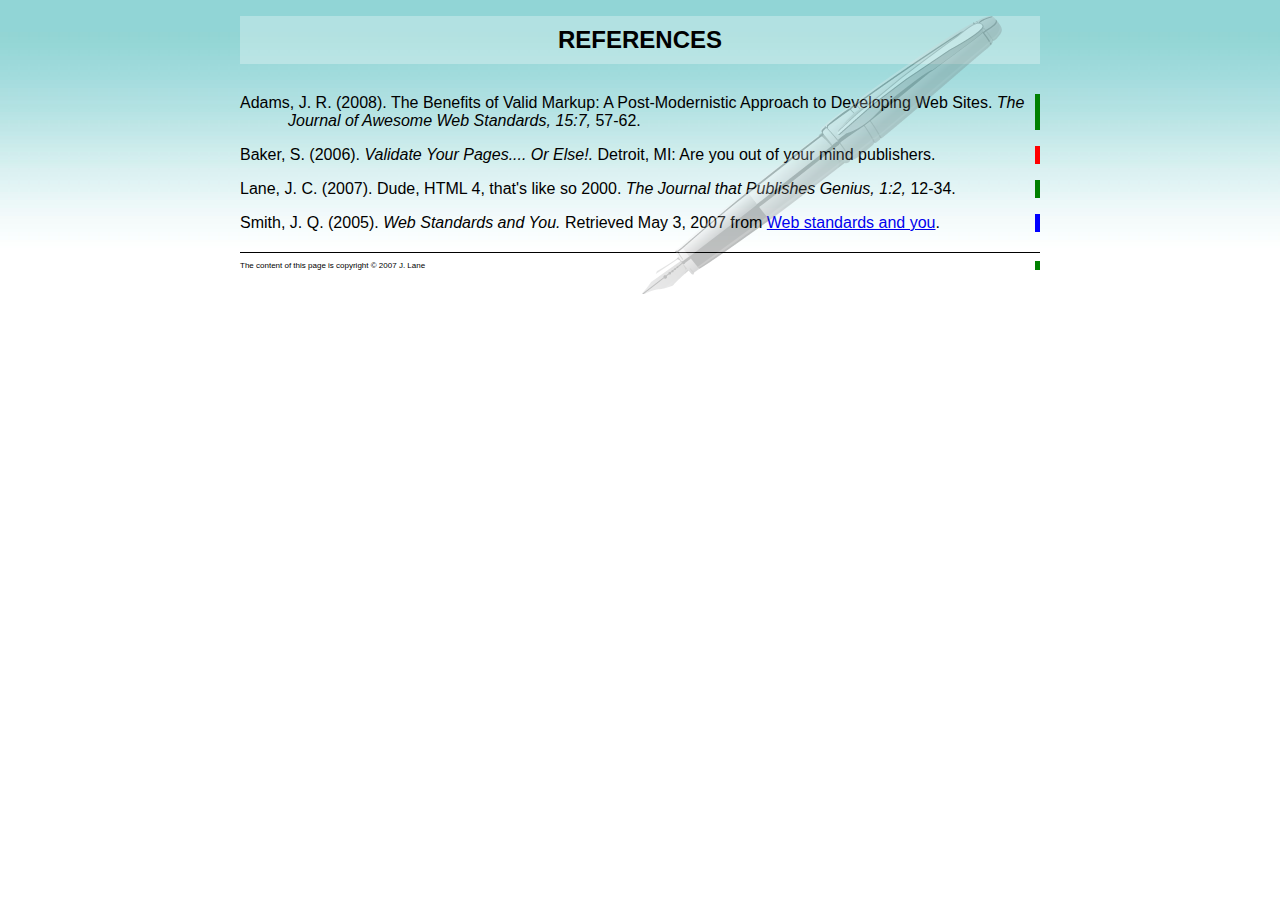
<file: index.html>
<!DOCTYPE html>

<html>
	<head>
  		<meta charset="utf-8" />
  		<title>References</title>
  		<style type="text/css">
    		@import url("styles.css");
 		</style>
	</head>
	<body>
 		<div id="bggraphic"></div>
  		<div id="header">
    		<h1>References</h1>
  		</div>
  		<div id="references">
    		<cite id="article">Adams, J. R. (2008). The Benefits of Valid Markup:
     A Post-Modernistic Approach to Developing Web Sites. <em>The Journal
     of Awesome Web Standards, 15:7,</em> 57-62.</cite>
    		<cite class="book">Baker, S. (2006). <em>Validate Your Pages....
     Or Else!.</em> Detroit, MI: Are you out of your mind publishers.</cite>
    		<cite id="article">Lane, J. C. (2007). Dude, HTML 4, that's like
     so 2000. <em>The Journal that Publishes Genius, 1:2, </em> 12-34.</cite>
    		<cite class="website">Smith, J. Q. (2005). <em>Web Standards and You.</em>
     Retrieved May 3, 2007 from <a href="http://www.webstandardsandyou.com/">
     Web standards and you</a>.</cite>
  		</div>
  		<div id="footer">
    		<p id="article">The content of this page is copyright © 2007 
      <a href="mailto:jonathanlane@gmail.com">J. Lane</a></p>
  		</div>
	</body>
</html>
</file>
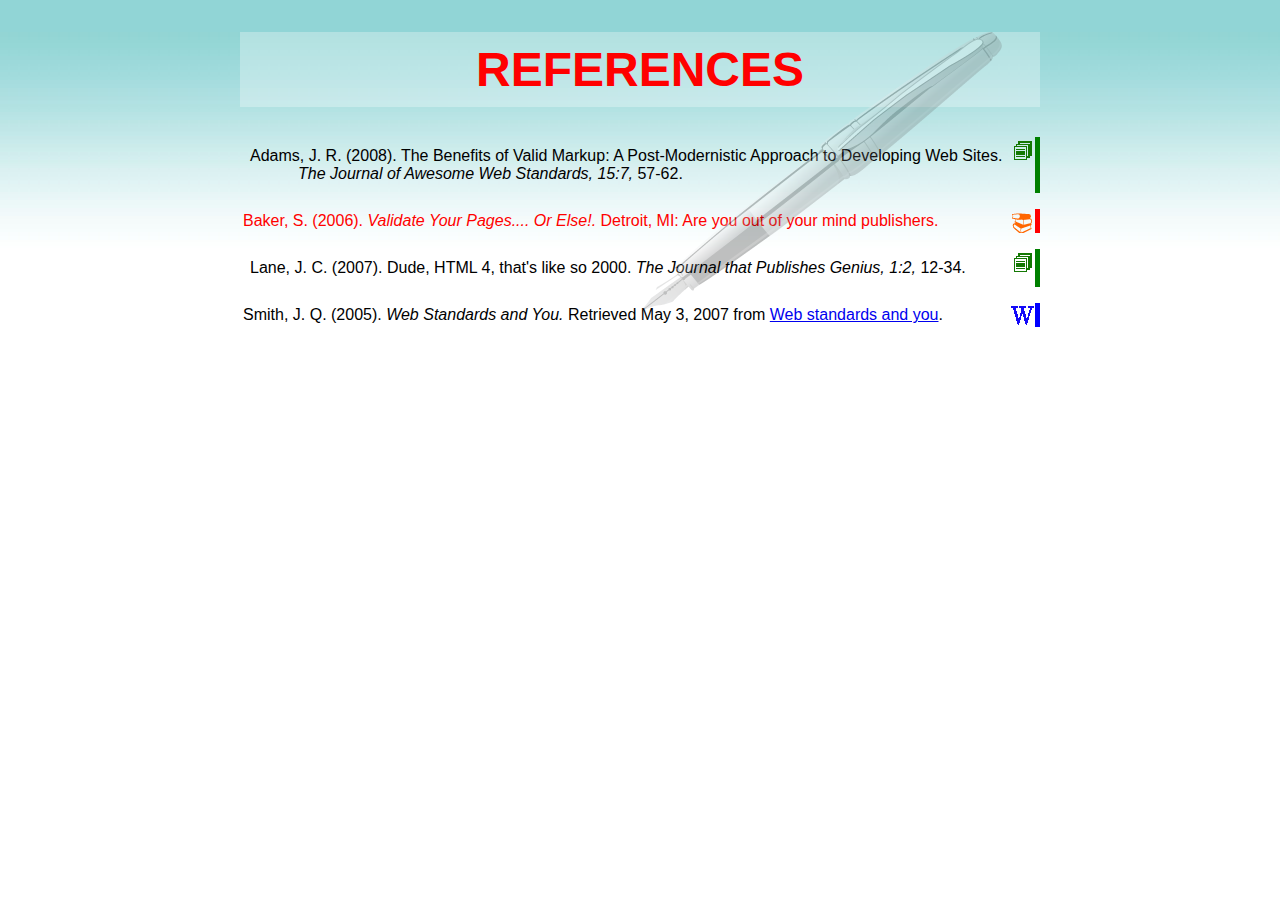
<file: A1/UF1NF1(Activitat1). Material/index.html>
<!DOCTYPE html>

<html>
<head>
  <meta charset="utf-8" />
  <title>References</title>
  <style type="text/css">
    @import url("style.css");
  </style>
</head>
<body>
  <div id="bggraphic"></div>
  <div id="header">
    <h1>References</h1>
  </div>
  <div id="references">
    <cite class="article">Adams, J. R. (2008). The Benefits of Valid Markup:
     A Post-Modernistic Approach to Developing Web Sites. <em>The Journal
     of Awesome Web Standards, 15:7,</em> 57-62.</cite>
    <cite class="book">Baker, S. (2006). <em>Validate Your Pages....
     Or Else!.</em> Detroit, MI: Are you out of your mind publishers.</cite>
    <cite class="article">Lane, J. C. (2007). Dude, HTML 4, that's like
     so 2000. <em>The Journal that Publishes Genius, 1:2, </em> 12-34.</cite>
    <cite class="website">Smith, J. Q. (2005). <em>Web Standards and You.</em>
     Retrieved May 3, 2007 from <a href="http://www.webstandardsandyou.com/">
     Web standards and you</a>.</cite>
  </div>
  <div id="footer">
    <p>The content of this page is copyright � 2007 
      <a href="mailto:jonathanlane@gmail.com">J. Lane</a></p>
  </div>
</body>
</html>
</file>
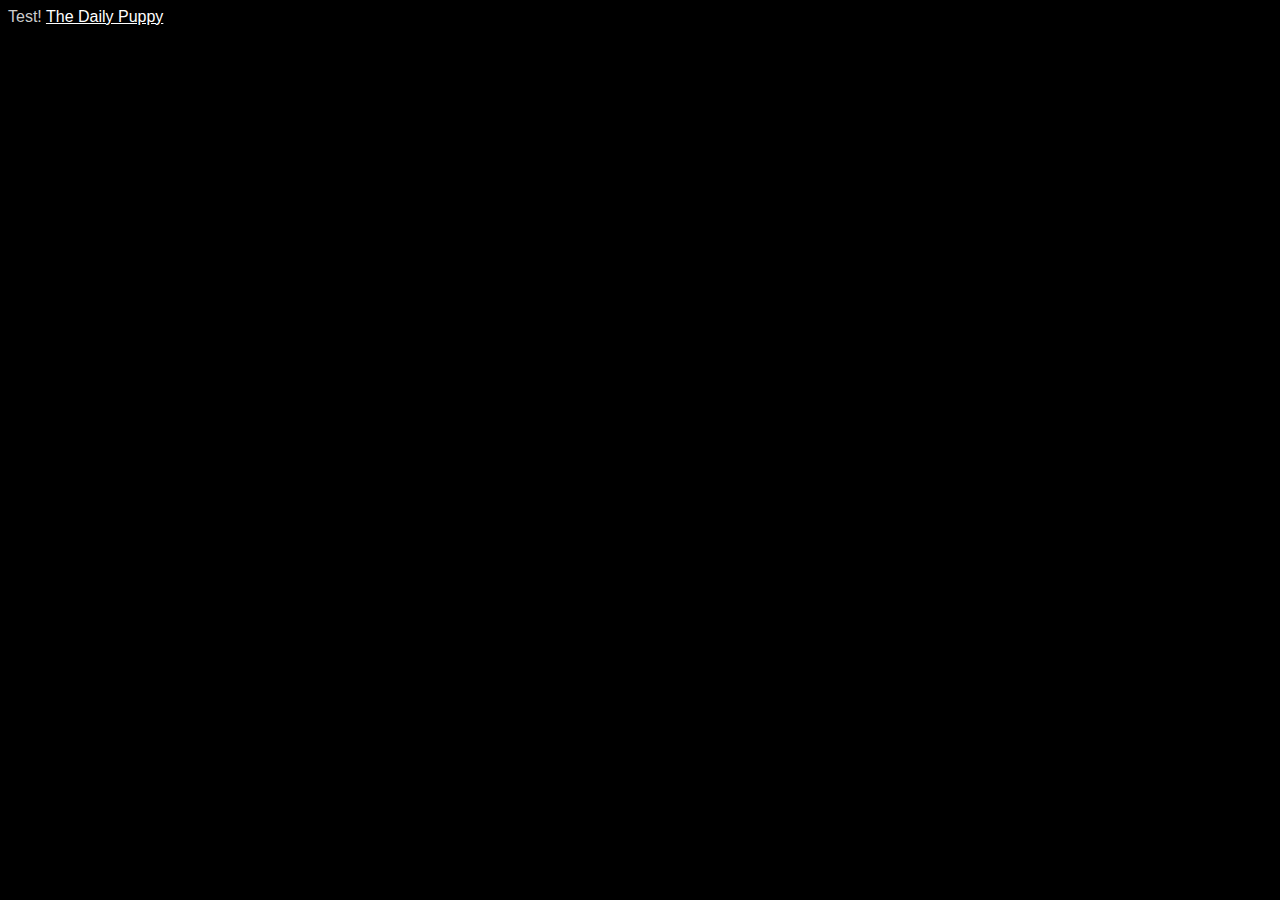
<file: css i javascript per separat.html>
<!DOCTYPE html>
<html>
<head>
   <title>Breeding Dogs–Tips about Alsatians</title>
   <meta name="description" content="How to breed Alsatians, tips on proper
    breeding and information about common issues with this breed.">
   <meta name="keywords" content="Dogs,Alsatian,Breeding,Dog,Tips,Free,Pet">
   <link rel="stylesheet" type="text/css" media="screen" href="screenstyles.css">
   <link rel="stylesheet" type="text/css" media="print" href="printstyles.css">
   <script src="leaving.js"></script>
</head>
<body>
Test!
<a href="http://dailypuppy.com" onclick="return leave()">The Daily Puppy</a>
</body>
</html>
</file>
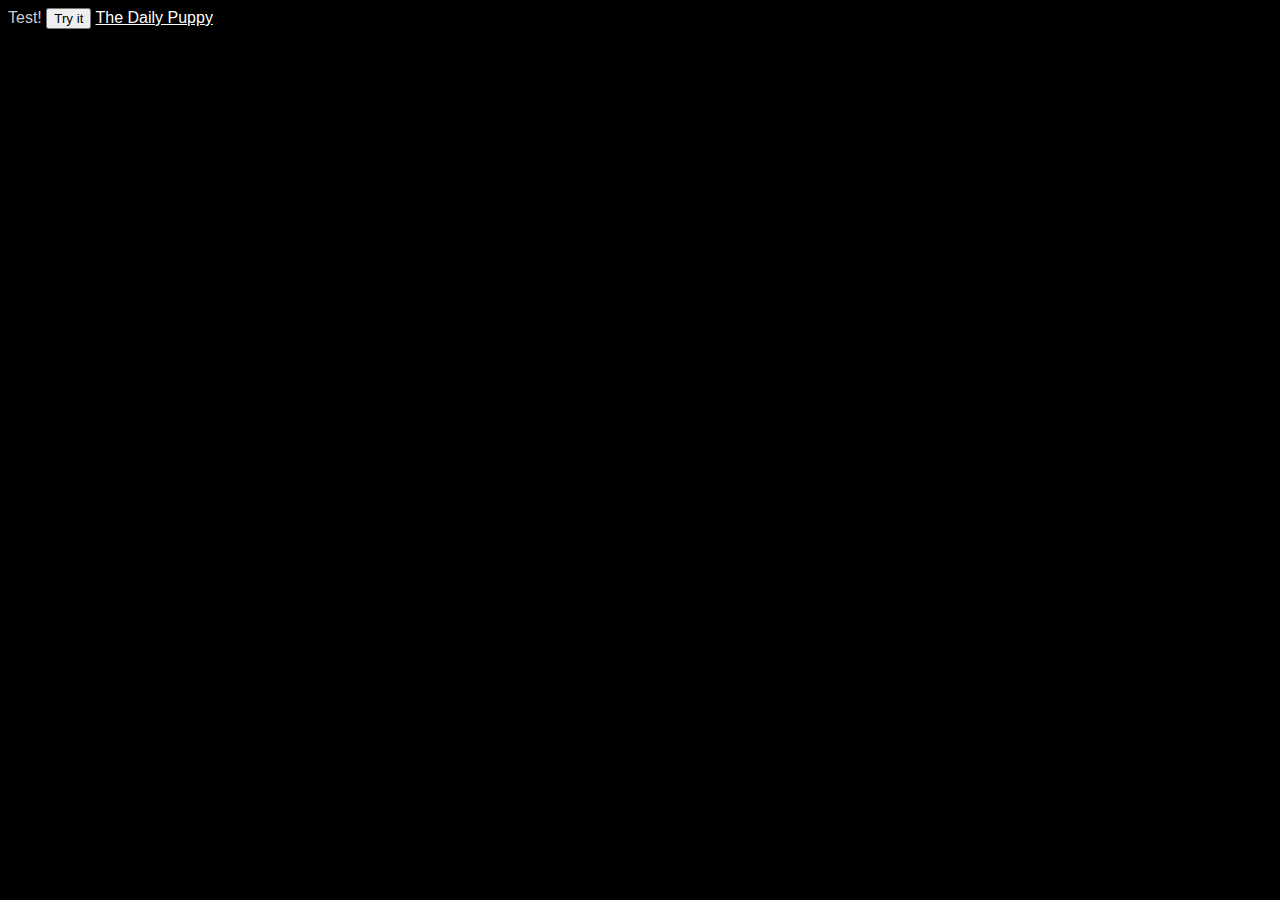
<file: test_javascript1.html>
<!DOCTYPE html>
<html>
<head>
   <title>Breeding Dogs–Tips about Alsatians</title>
   <meta charset="utf-8" />
   <meta name="description" content="How to breed Alsatians, tips on proper
    breeding and information about common issues with this breed.">
   <meta name="keywords" content="Dogs,Alsatian,Breeding,Dog,Tips,Free,Pet">
   <style type="text/css" media="screen">
      body{
         background:#000;
         color:#ccc;
         font-family: helvetica, arial, sans-serif;
      }
      a {color:#fff}
   </style>
   <style type="text/css" media="print">
      body{
         background:#fff;
         color:#000;
         font-family: helvetica, arial, sans-serif;
         font-size:300%;
      }
   </style>
   <script>
      function leave(){
         confirm("This will take you to another site,\n are you sure you want to go?");
      }
   </script>
</head>
<body>
Test!
<button onclick="leave()">Try it</button>
<a href="http://dailypuppy.com" onclick="return leave()">The Daily Puppy</a>
</body>
</file>
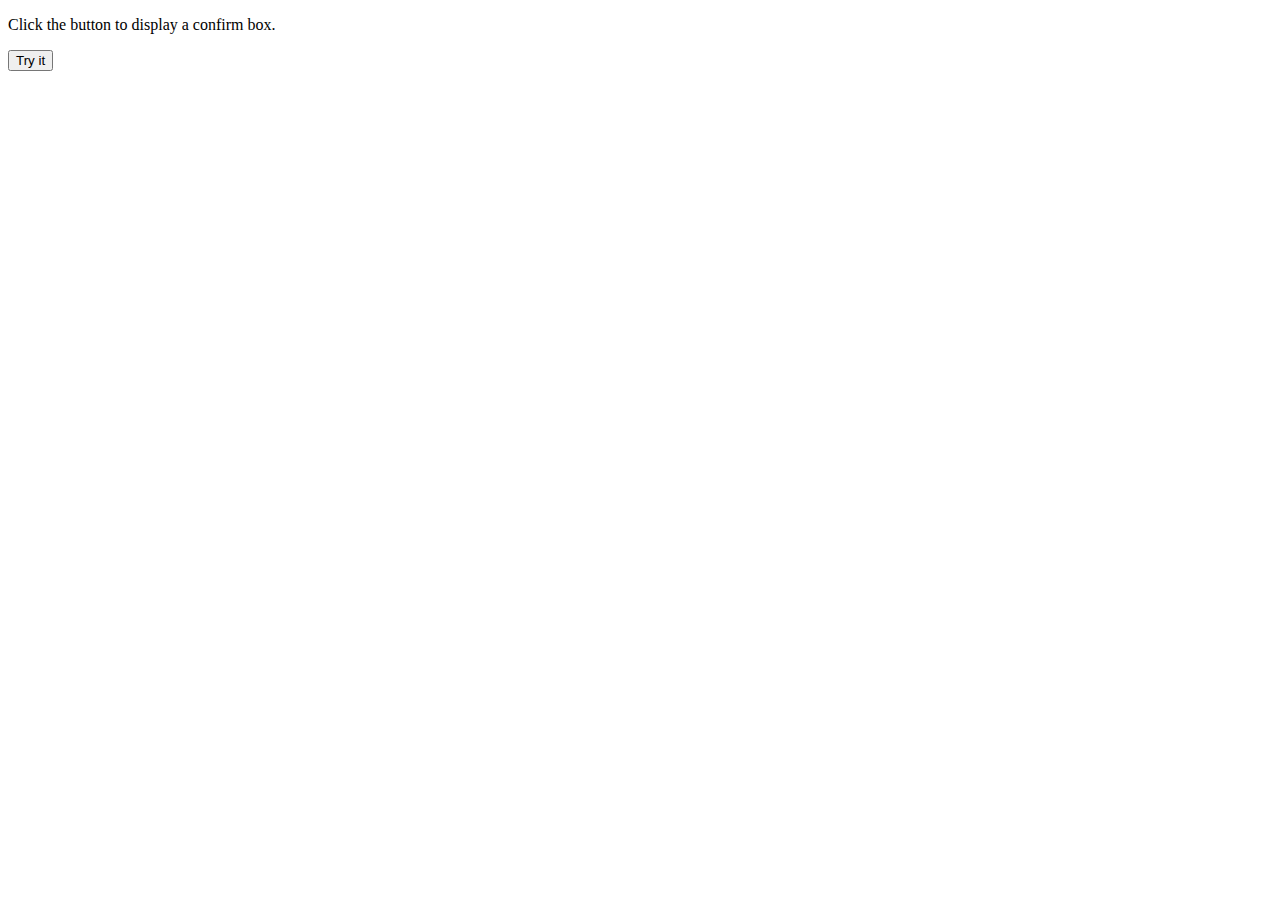
<file: test_javascript2.html>
<!DOCTYPE html>
<html>
<head>
<script>
function myFunction() {
    confirm("Press a button!");
}
</script>
</head>
<body>

<p>Click the button to display a confirm box.</p>

<button onclick="myFunction()">Try it</button>



</body>
</html>
</file>
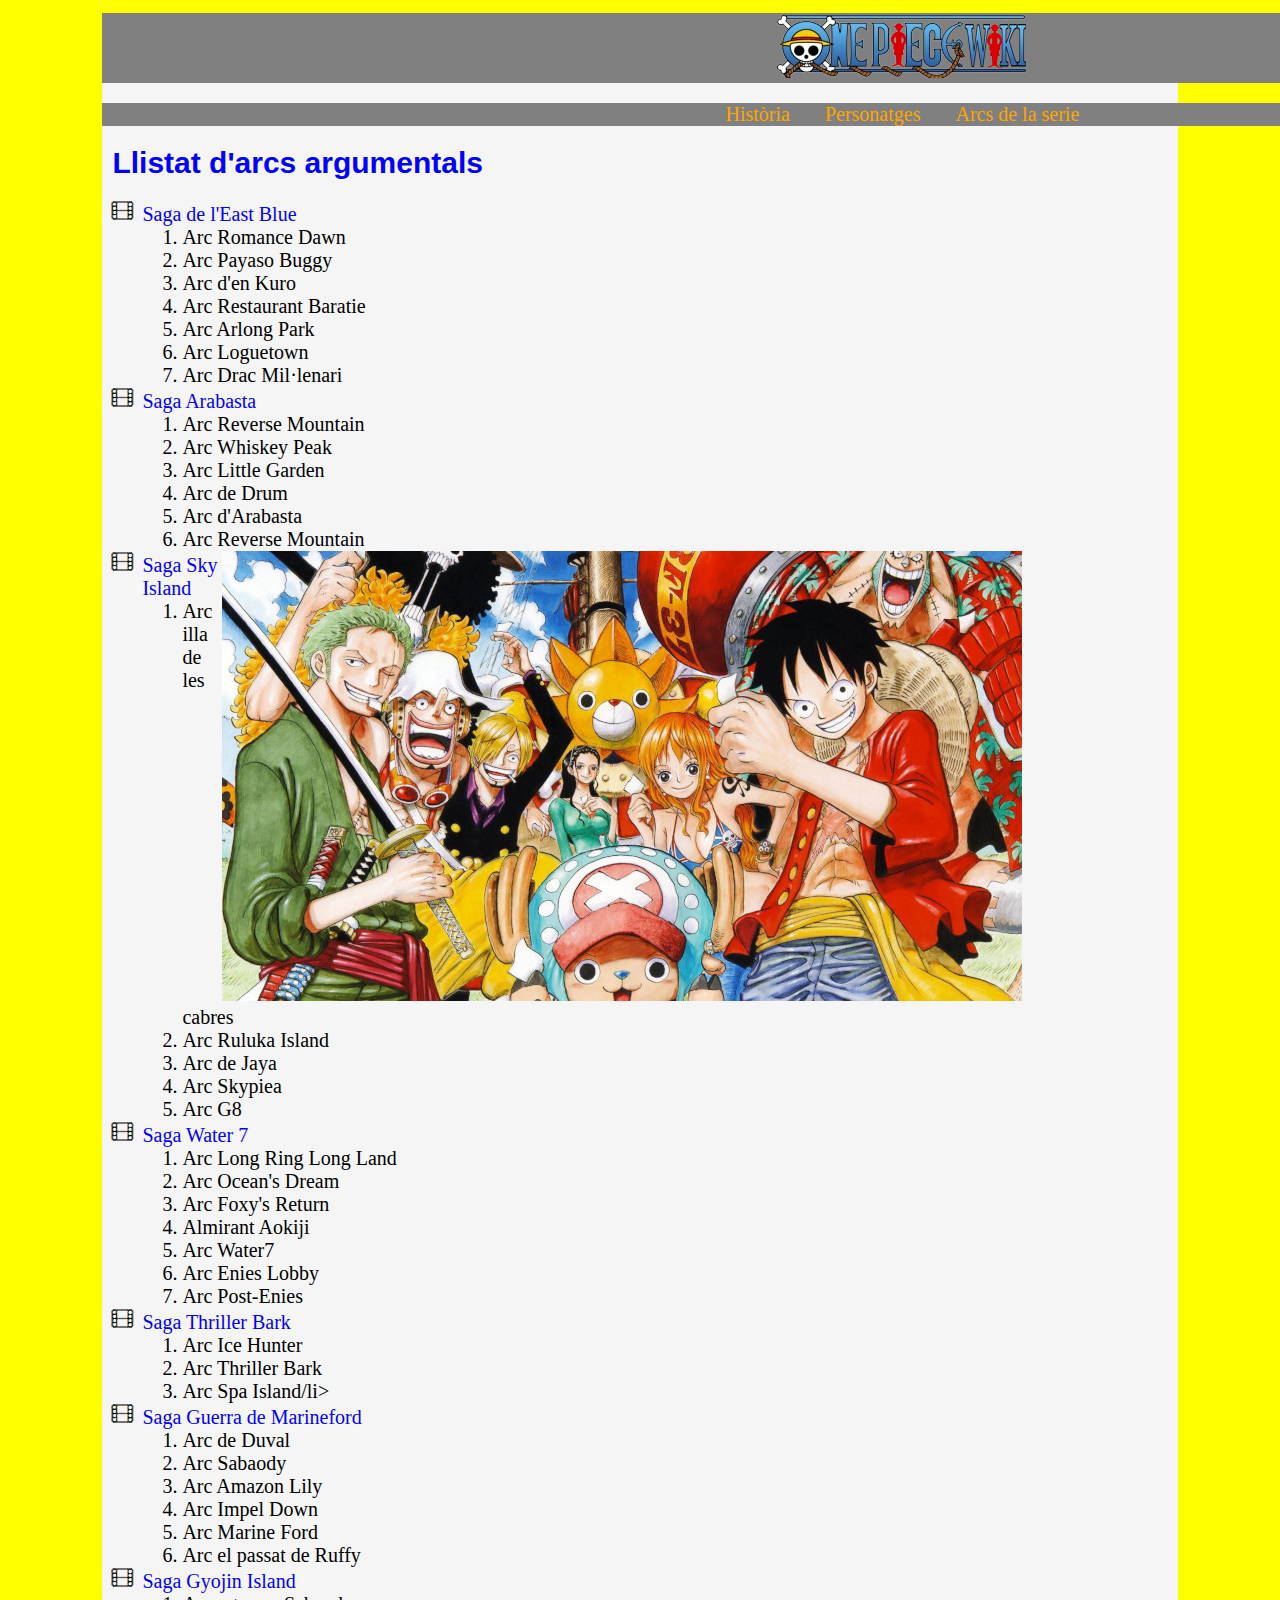
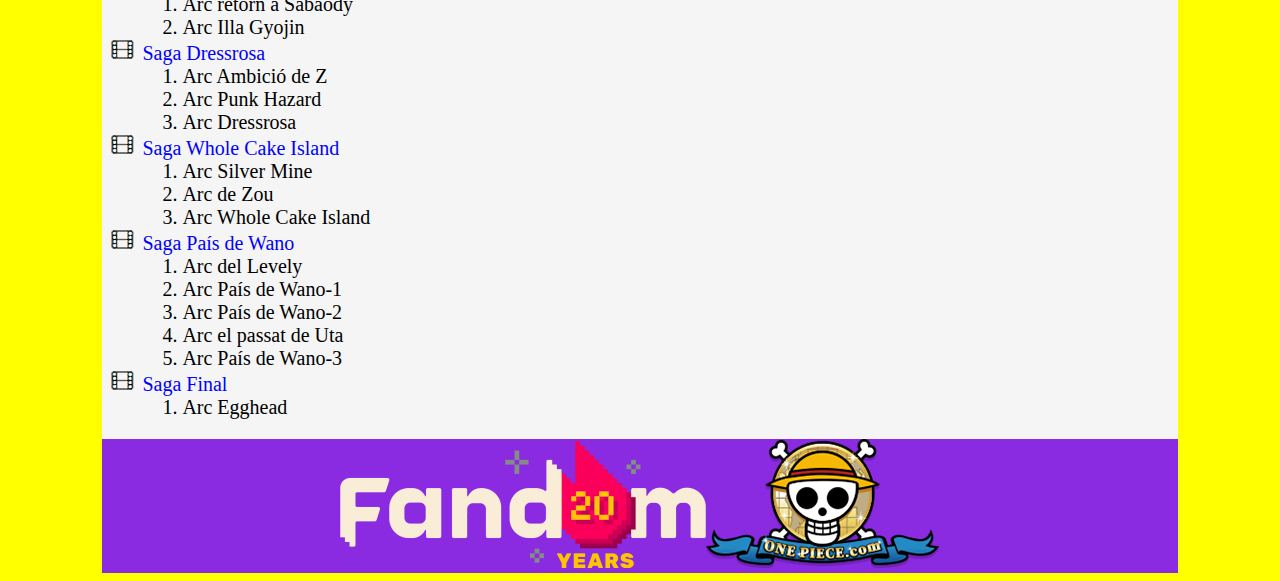
<file: A3/serie-arcs.html>
<!DOCTYPE html>
<html lang="ca">
<head>
  <meta charset="utf-8">
  <title>One Piece</title>
  <link rel="stylesheet" href="./CSS/estils.css">
  </head>
<body>
  <div id="fons">
  
  <div id="titollogo"><img src="./img/Site-OnePiece_logo.webp"></div> 
  <header></header>
  <div>
        <nav>
      <li class="enllaç"><a href="./serie-historia.html">Història</a></li>
      <li class="enllaç"><a href="./serie-personatges.html">Personatges</a></li>
      <li class="enllaç"><a href="./serie-arcs.html">Arcs de la serie</a></li>
    </nav>
  </div>
   <h1>Llistat d'arcs argumentals</h1>
     <ul>
    <li class="cine">Saga de l'East Blue</li>
      <ol>
        <li>Arc Romance Dawn </li>
        <li>Arc Payaso Buggy </li>
        <li>Arc d'en Kuro </li>
        <li>Arc Restaurant Baratie </li>
        <li>Arc Arlong Park</li>
        <li>Arc Loguetown </li>
        <li>Arc Drac Mil·lenari </li>
      </ol>
    <li class="cine">Saga Arabasta </li>
      <ol>
        <li>Arc Reverse Mountain</li>
        <li>Arc Whiskey Peak</li>
        <li>Arc Little Garden </li>
        <li>Arc de Drum</li>
        <li>Arc d'Arabasta </li>
        <li>Arc Reverse Mountain</li>
      </ol>
      <div id="imatgetrip"><img src="./img/one-piece-c0pujiakubq5rwas.jpg"></div>
    <li class="cine">Saga Sky Island </li>  
      <ol>
        <li>Arc illa de les cabres </li> 
        <li>Arc Ruluka Island</li>
        <li>Arc de Jaya</li>
        <li>Arc Skypiea</li>
        <li>Arc G8 </li>
      </ol>
    <li class="cine">Saga Water 7</li>
      <ol>
        <li>Arc Long Ring Long Land</li>
        <li>Arc Ocean's Dream </li>
        <li>Arc Foxy's Return </li>
        <li>Almirant Aokiji </li>
        <li>Arc Water7 </li>
        <li>Arc Enies Lobby </li>
        <li>Arc Post-Enies</li>
      </ol>
    <li class="cine">Saga Thriller Bark </li>
      <ol>
        <li>Arc Ice Hunter </li>
        <li>Arc Thriller Bark</li>
        <li>Arc Spa Island/li> </li>
      </ol>
    <li class="cine">Saga Guerra de Marineford </li>
      <ol>
        <li>Arc de Duval </li>
        <li>Arc Sabaody</li>
        <li>Arc Amazon Lily </li>
        <li>Arc Impel Down</li>
        <li>Arc Marine Ford </li>
        <li>Arc el passat de Ruffy </li>
      </ol>
    <li class="cine">Saga Gyojin Island </li>
      <ol>
        <li>Arc retorn a Sabaody </li>
        <li>Arc Illa Gyojin </li>
      </ol>
    <li class="cine">Saga  Dressrosa</li>
      <ol>
        <li>Arc Ambició de Z </li>
        <li>Arc Punk Hazard </li>
        <li>Arc Dressrosa </li>
      </ol>
    <li class="cine">Saga Whole Cake Island </li>
      <ol>
        <li>Arc Silver Mine </li>
        <li>Arc de Zou </li>
        <li>Arc Whole Cake Island </li>
      </ol>
    <li class="cine">Saga País de Wano</li>
      <ol>
        <li>Arc del Levely </li>
        <li>Arc País de Wano-1</li>
        <li>Arc País de Wano-2</li>
        <li>Arc el passat de Uta</li>
        <li>Arc País de Wano-3</li>
      </ol>
    <li class="cine">Saga Final</li>
      <ol>
        <li>Arc Egghead</li>
      </ol>
  </ul>
  
    
  
<footer>
     <img src="./img/fandom20-footer-logo.webp"><img src="./img/logo_onepiece.png">
</footer>
           
  </html>
</file>
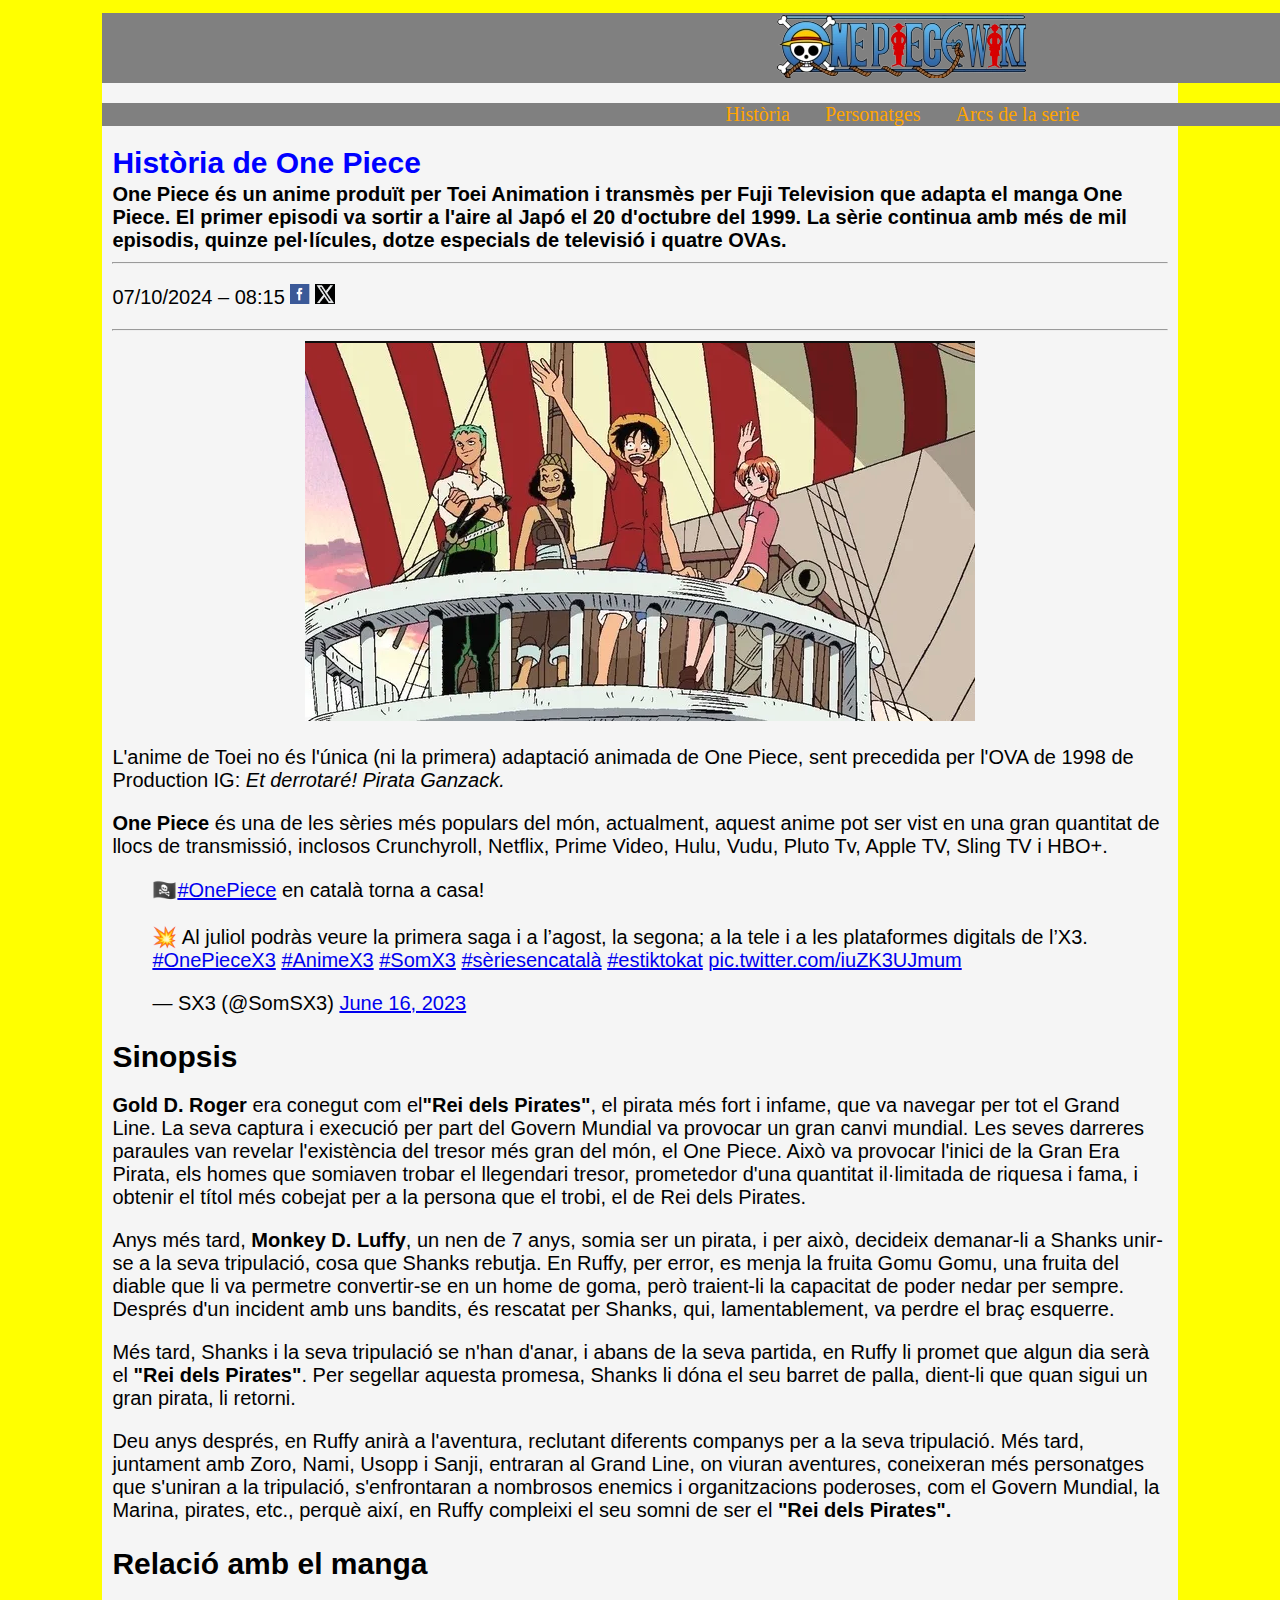
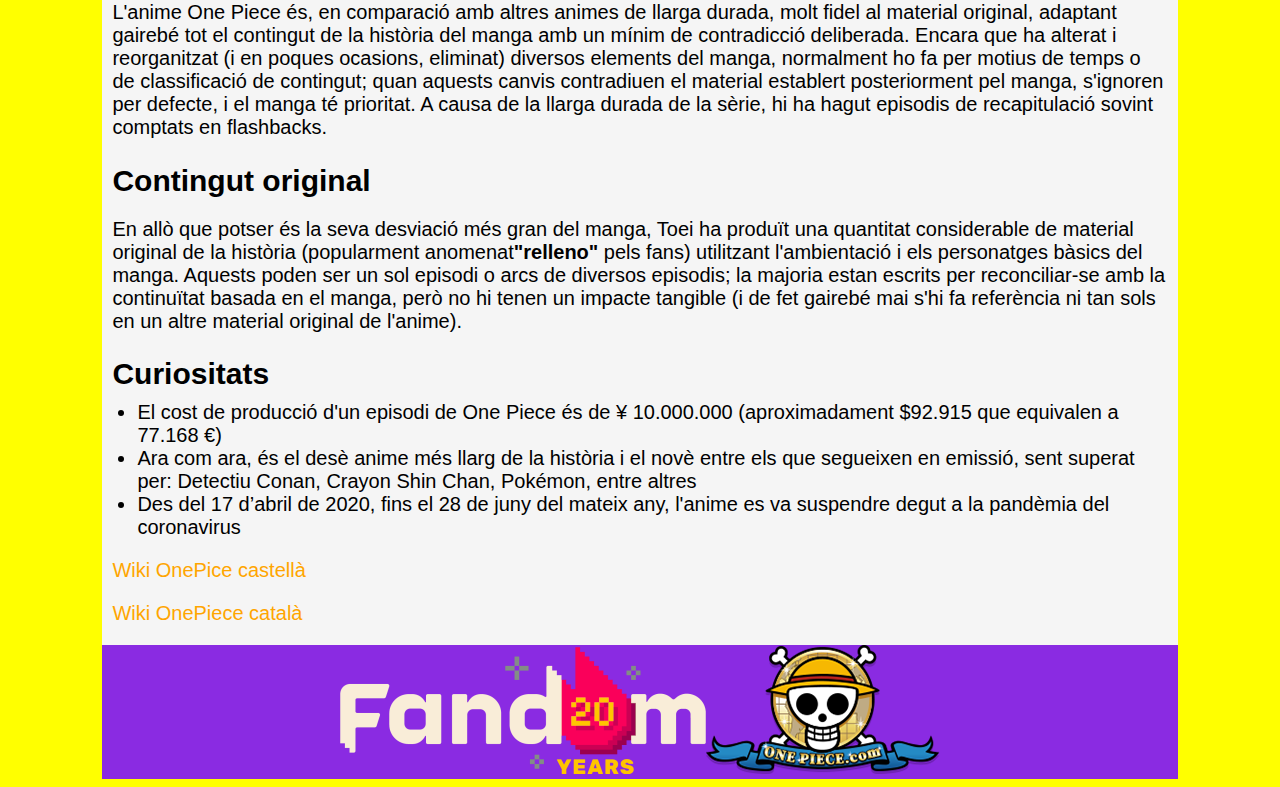
<file: A3/serie-historia.html>
<!DOCTYPE html>
<html lang="ca">
<head>
  <meta charset="utf-8">
  <title>One Piece</title>
  <link rel="stylesheet" href="./CSS/estils.css">
  </head>
<body>
  <div id="fons">
  
  <div id="titollogo"><img src="./img/Site-OnePiece_logo.webp"></div> 
  <header></header>
  <div>
        <nav>
          <li class="enllaç"><a href="./serie-historia.html">Història</a></li>
          <li class="enllaç"><a href="./serie-personatges.html">Personatges</a></li>
          <li class="enllaç"><a href="./serie-arcs.html">Arcs de la serie</a></li>
    </nav>
  </div>
  <h1>Història de One Piece</h1>
    
         <div id="textprincipal"><strong>One Piece és un anime produït per Toei Animation i transmès per Fuji Television que adapta el manga One Piece. El primer episodi va sortir a l'aire al Japó el 20 d'octubre del 1999. La sèrie continua amb més de mil episodis, quinze pel·lícules, dotze especials de televisió i quatre OVAs.</strong>
        <hr>
        <p>07/10/2024 – 08:15<a href="https://www.facebook.com/"><img class="logo" src="./img/ico_facebook.png"></a><a href="https://x.com"><img class="logo" src="./img/ico_x.png"></a> </p>
        <hr>
        <div id="imatgetext"><img src="./img/one_piece.png"></div>
        <p>L'anime de Toei no és l'única (ni la primera) adaptació animada de One Piece, sent precedida per l'OVA de 1998 de Production IG:<em> Et derrotaré! Pirata Ganzack.</em></p>
        <p><strong>One Piece</strong> és una de les sèries més populars del món, actualment, aquest anime pot ser vist en una gran quantitat de llocs de transmissió, inclosos Crunchyroll, Netflix, Prime Video, Hulu, Vudu, Pluto Tv, Apple TV, Sling TV i HBO+.</p>
        <blockquote class="twitter-tweet"><p lang="ca" dir="ltr">🏴‍☠️<a href="https://twitter.com/hashtag/OnePiece?src=hash&amp;ref_src=twsrc%5Etfw">#OnePiece</a> en català torna a casa! <br><br>💥 Al juliol podràs veure la primera saga i a l’agost, la segona; a la tele i a les plataformes digitals de l’X3. <a href="https://twitter.com/hashtag/OnePieceX3?src=hash&amp;ref_src=twsrc%5Etfw">#OnePieceX3</a> <a href="https://twitter.com/hashtag/AnimeX3?src=hash&amp;ref_src=twsrc%5Etfw">#AnimeX3</a> <a href="https://twitter.com/hashtag/SomX3?src=hash&amp;ref_src=twsrc%5Etfw">#SomX3</a> <a href="https://twitter.com/hashtag/s%C3%A8riesencatal%C3%A0?src=hash&amp;ref_src=twsrc%5Etfw">#sèriesencatalà</a> <a href="https://twitter.com/hashtag/estiktokat?src=hash&amp;ref_src=twsrc%5Etfw">#estiktokat</a> <a href="https://t.co/iuZK3UJmum">pic.twitter.com/iuZK3UJmum</a></p>&mdash; SX3 (@SomSX3) <a href="https://twitter.com/SomSX3/status/1669702155274539009?ref_src=twsrc%5Etfw">June 16, 2023</a></blockquote> <script async src="https://platform.twitter.com/widgets.js" charset="utf-8"></script>
      <h2>Sinopsis</h2>
        <p><strong>Gold D. Roger</strong> era conegut com el<strong>"Rei dels Pirates"</strong>, el pirata més fort i infame, que va navegar per tot el Grand Line. La seva captura i execució per part del Govern Mundial va provocar un gran canvi mundial. Les seves darreres paraules van revelar l'existència del tresor més gran del món, el One Piece. Això va provocar l'inici de la Gran Era Pirata, els homes que somiaven trobar el llegendari tresor, prometedor d'una quantitat il·limitada de riquesa i fama, i obtenir el títol més cobejat per a la persona que el trobi, el de Rei dels Pirates.</p>
        <p>Anys més tard, <strong>Monkey D. Luffy</strong>, un nen de 7 anys, somia ser un pirata, i per això, decideix demanar-li a Shanks unir-se a la seva tripulació, cosa que Shanks rebutja. En Ruffy, per error, es menja la fruita Gomu Gomu, una fruita del diable que li va permetre convertir-se en un home de goma, però traient-li la capacitat de poder nedar per sempre. Després d'un incident amb uns bandits, és rescatat per Shanks, qui, lamentablement, va perdre el braç esquerre.</p>
        <p>Més tard, Shanks i la seva tripulació se n'han d'anar, i abans de la seva partida, en Ruffy li promet que algun dia serà el <strong>"Rei dels Pirates"</strong>. Per segellar aquesta promesa, Shanks li dóna el seu barret de palla, dient-li que quan sigui un gran pirata, li retorni.</p>
        <p>Deu anys després, en Ruffy anirà a l'aventura, reclutant diferents companys per a la seva tripulació. Més tard, juntament amb Zoro, Nami, Usopp i Sanji, entraran al Grand Line, on viuran aventures, coneixeran més personatges que s'uniran a la tripulació, s'enfrontaran a nombrosos enemics i organitzacions poderoses, com el Govern Mundial, la Marina, pirates, etc., perquè així, en Ruffy compleixi el seu somni de ser el <strong>"Rei dels Pirates".</strong></p>
      <h2>Relació amb el manga</h2>
        <p>L'anime One Piece és, en comparació amb altres animes de llarga durada, molt fidel al material original, adaptant gairebé tot el contingut de la història del manga amb un mínim de contradicció deliberada. Encara que ha alterat i reorganitzat (i en poques ocasions, eliminat) diversos elements del manga, normalment ho fa per motius de temps o de classificació de contingut; quan aquests canvis contradiuen el material establert posteriorment pel manga, s'ignoren per defecte, i el manga té prioritat. A causa de la llarga durada de la sèrie, hi ha hagut episodis de recapitulació sovint comptats en flashbacks.</p>  
      <h2>Contingut original</h2>  
        <p>En allò que potser és la seva desviació més gran del manga, Toei ha produït una quantitat considerable de material original de la història (popularment anomenat<strong>"relleno"</strong> pels fans) utilitzant l'ambientació i els personatges bàsics del manga. Aquests poden ser un sol episodi o arcs de diversos episodis; la majoria estan escrits per reconciliar-se amb la continuïtat basada en el manga, però no hi tenen un impacte tangible (i de fet gairebé mai s'hi fa referència ni tan sols en un altre material original de l'anime).</p>
        <h2>Curiositats</h2>
        <div id="curiositats">
        <li>El cost de producció d'un episodi de One Piece és de ¥ 10.000.000 (aproximadament $92.915 que equivalen a 77.168 €) </li>
        <li>Ara com ara, és el desè anime més llarg de la història i el novè entre els que segueixen en emissió, sent superat per: Detectiu Conan, Crayon Shin Chan, Pokémon, entre altres </li>
        <li>Des del 17 d’abril de 2020, fins el 28 de juny del mateix any, l'anime es va suspendre degut a la pandèmia del coronavirus</li>
      </div>
      <p class="enllaç"><a href="https://onepiece.fandom.com/es/wiki/Portada"> Wiki OnePice castellà</a></p>
      <p class="enllaç"><a href="https://onepiece.fandom.com/ca/wiki/Portada"> Wiki OnePiece català</a></p>
    </body>
  </div>
<footer>
     <img src="./img/fandom20-footer-logo.webp"><img src="./img/logo_onepiece.png">
</footer>
           
  </html>
</file>
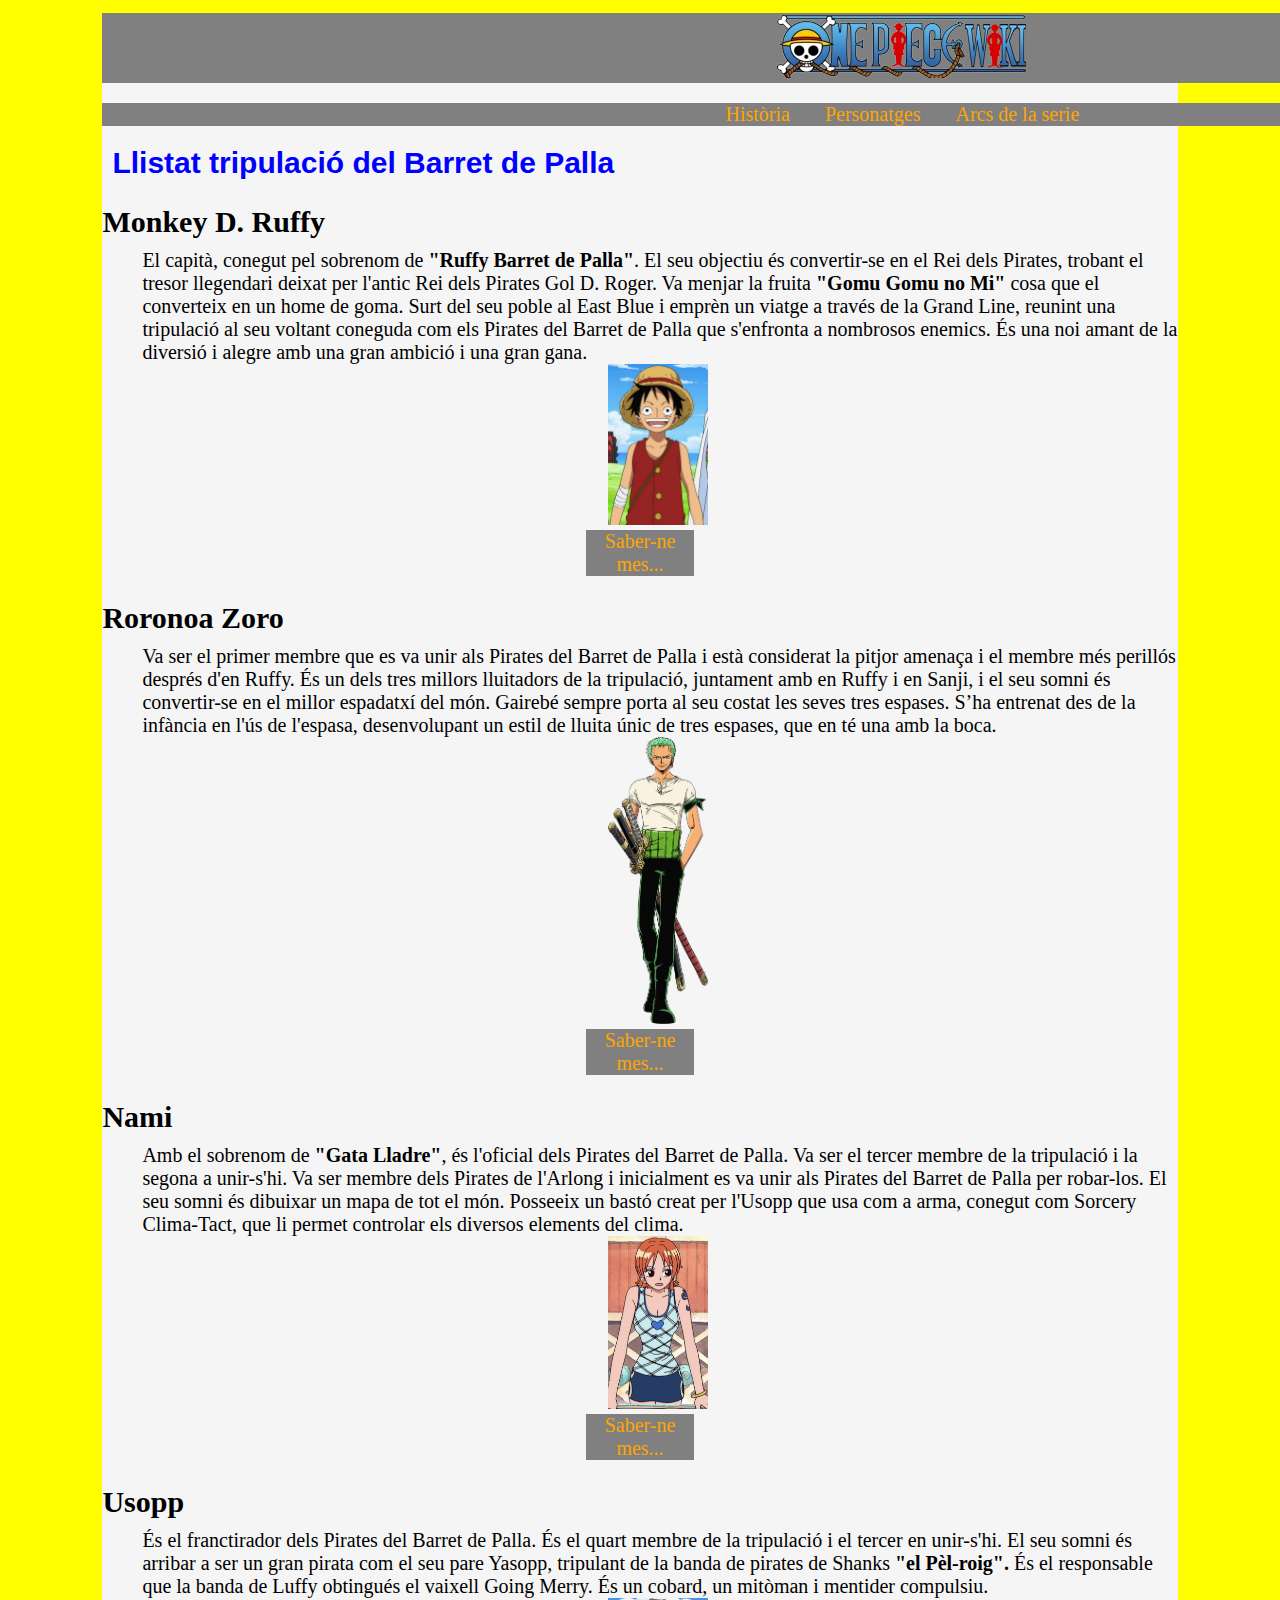
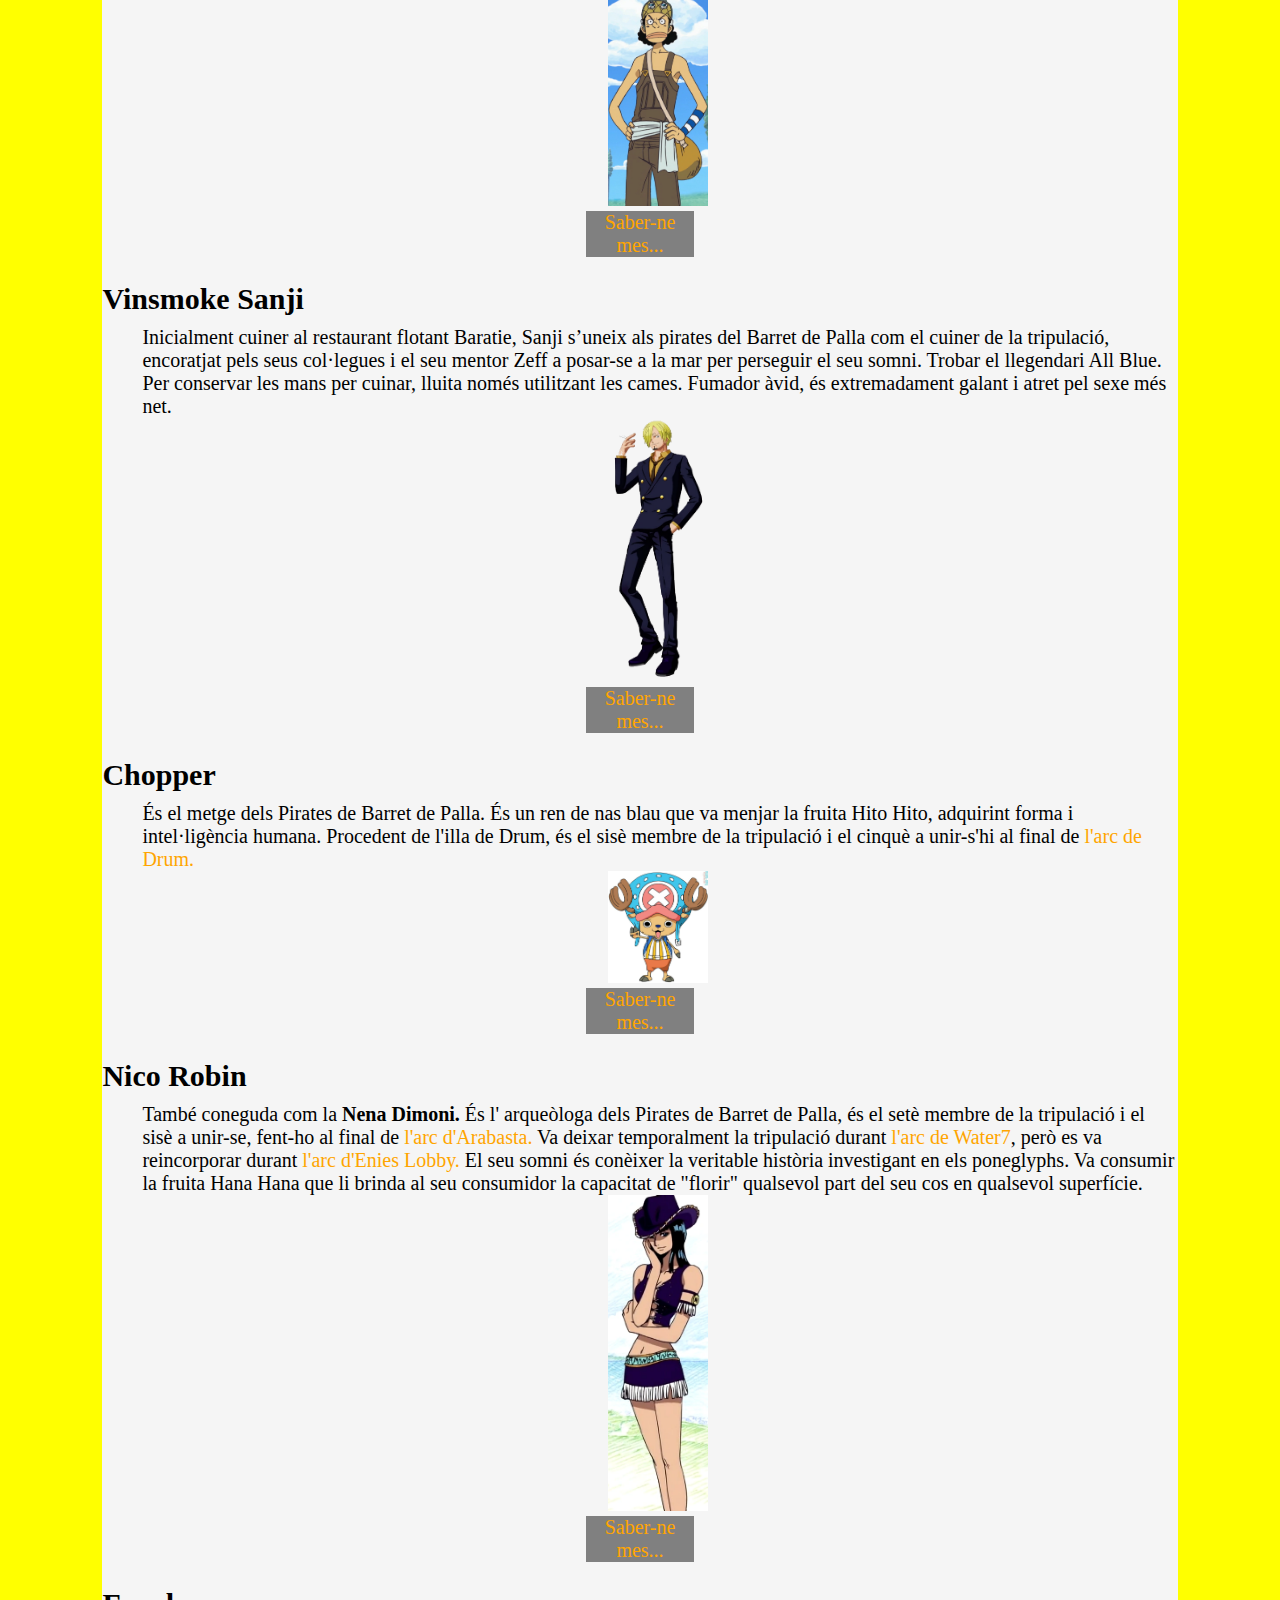
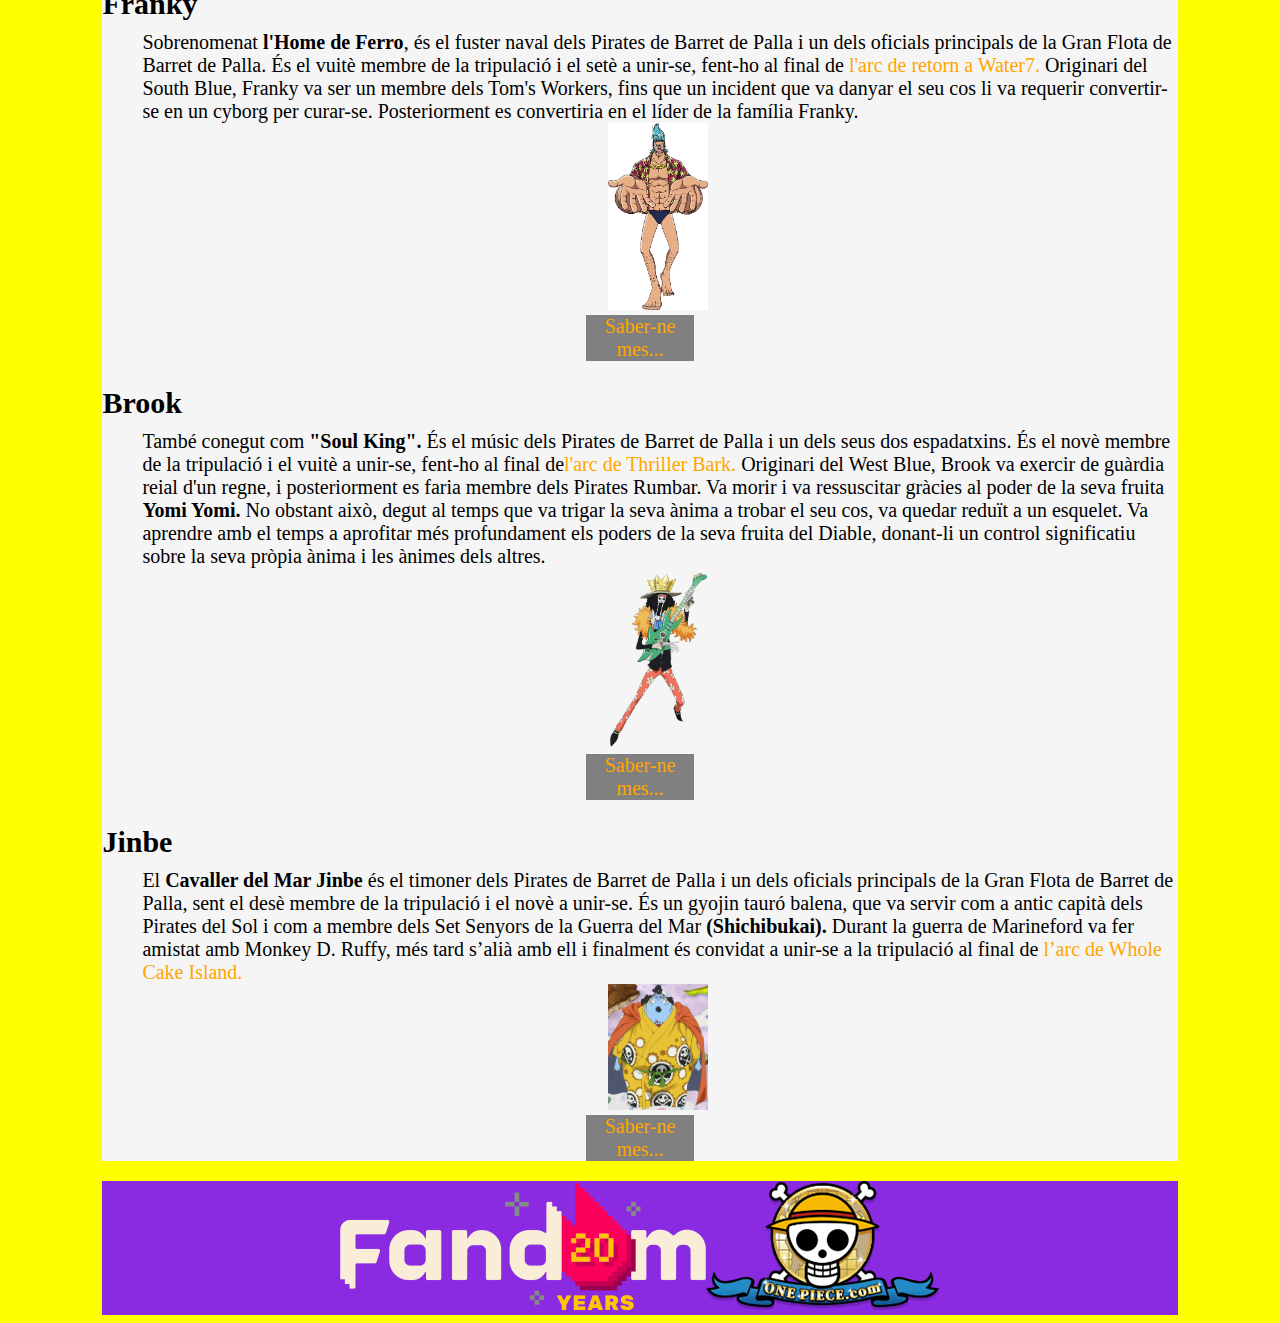
<file: A3/serie-personatges.html>
<!DOCTYPE html>
<html lang="ca">
<head>
  <meta charset="utf-8">
  <title>One Piece</title>
  <link rel="stylesheet" href="./CSS/estils.css">
  </head>
<body>
  <div id="fons">
  
  <div id="titollogo"><img src="./img/Site-OnePiece_logo.webp"></div> 
  <header></header>
  <div>
        <nav>
          <li class="enllaç"><a href="./serie-historia.html">Història</a></li>
          <li class="enllaç"><a href="./serie-personatges.html">Personatges</a></li>
          <li class="enllaç"><a href="./serie-arcs.html">Arcs de la serie</a></li>
    </nav>
  </div>
  <h1>Llistat tripulació del Barret de Palla</h1>
      <dl>
        <dt><h2>Monkey D. Ruffy</h2></dt>
        <dd>El capità, conegut pel sobrenom de <strong>"Ruffy Barret de Palla"</strong>. El seu objectiu és convertir-se en el Rei dels Pirates, trobant el tresor llegendari deixat per l'antic Rei dels Pirates Gol D. Roger. Va menjar la fruita <strong>"Gomu Gomu no Mi"</strong> cosa que el converteix en un home de goma. Surt del seu poble al East Blue i emprèn un viatge a través de la Grand Line, reunint una tripulació al seu voltant coneguda com els Pirates del Barret de Palla que s'enfronta a nombrosos enemics. És una noi amant de la diversió i alegre amb una gran ambició i una gran gana.</dd>
        <dd><img id="imatgeperson" src="./img/Ruffy_abans_Timeskip.webp"></dd>
        <dd class="enllaçperson"><a href="https://onepiece.fandom.com/es/wiki/Monkey_D._Luffy">Saber-ne mes...</a></dd>
    </dl>
    <dl>
      <dt><h2>Roronoa Zoro</h2></dt>
      <dd>Va ser el primer membre que es va unir als Pirates del Barret de Palla i està considerat la pitjor amenaça i el membre més perillós després d'en Ruffy. És un dels tres millors lluitadors de la tripulació, juntament amb en Ruffy i en Sanji, i el seu somni és convertir-se en el millor espadatxí del món. Gairebé sempre porta al seu costat les seves tres espases. S’ha entrenat des de la infància en l'ús de l'espasa, desenvolupant un estil de lluita únic de tres espases, que en té una amb la boca.</dd>
      <dd ><img id="imatgeperson" src="./img/Zoro's_Common_Outfit.webp"></dd>
      <dd class="enllaçperson"><a href="https://onepiece.fandom.com/es/wiki/Roronoa_Zoro">Saber-ne mes...</a></dd>
    </dl>
    <dl>
      <dt><h2>Nami</h2></dt>
      <dd>Amb el sobrenom de <strong>"Gata Lladre"</strong>, és l'oficial dels Pirates del Barret de Palla. Va ser el tercer membre de la tripulació i la segona a unir-s'hi. Va ser membre dels Pirates de l'Arlong i inicialment es va unir als Pirates del Barret de Palla per robar-los. El seu somni és dibuixar un mapa de tot el món. Posseeix un bastó creat per l'Usopp que usa com a arma, conegut com Sorcery Clima-Tact, que li permet controlar els diversos elements del clima. </dd>
      <dd><img id="imatgeperson" src="./img/Nami's_Reverse_Mountain_Outfit.webp"></dd>
      <dd class="enllaçperson"><a href="https://onepiece.fandom.com/es/wiki/Nami">Saber-ne mes...</a></dd>
    </dl>
    <dl>
      <dt><h2>Usopp</h2></dt>
      <dd>És el franctirador dels Pirates del Barret de Palla. És el quart membre de la tripulació i el tercer en unir-s'hi. El seu somni és arribar a ser un gran pirata com el seu pare Yasopp, tripulant de la banda de pirates de Shanks <strong>"el Pèl-roig".</strong> És el responsable que la banda de Luffy obtingués el vaixell Going Merry. És un cobard, un mitòman i mentider compulsiu.</dd>
      <dd><img id="imatgeperson" src="./img/Usopp_Anime_Pre_Timeskip_Infobox.webp"></dd>
      <dd class="enllaçperson"><a href="https://onepiece.fandom.com/es/wiki/Usopp">Saber-ne mes...</a></dd>
    </dl>
    <dl>
      <dt><h2>Vinsmoke Sanji</h2></dt>
      <dd>Inicialment cuiner al restaurant flotant Baratie, Sanji s’uneix als pirates del Barret de Palla com el cuiner de la tripulació, encoratjat pels seus col·legues i el seu mentor Zeff a posar-se a la mar per perseguir el seu somni. Trobar el llegendari All Blue. Per conservar les mans per cuinar, lluita només utilitzant les cames. Fumador àvid, és extremadament galant i atret pel sexe més net. </dd>
      <dd><img id="imatgeperson" src="./img/Sanji_Post-Timeskip.webp"></dd>
      <dd class="enllaçperson"><a href="https://onepiece.fandom.com/es/wiki/Sanji">Saber-ne mes...</a></dd>
    </dl>
    <dl>
      <dt><h2>Chopper</h2></dt>
      <dd>És el metge dels Pirates de Barret de Palla. És un ren de nas blau que va menjar la fruita Hito Hito, adquirint forma i intel·ligència humana. Procedent de l'illa de Drum, és el sisè membre de la tripulació i el cinquè a unir-s'hi al final de <a class="enllaç" href="https://onepiece.fandom.com/es/wiki/Arco_de_la_isla_de_Drum">l'arc de Drum. </a> </dd>
      <dd><img id="imatgeperson" src="./img/Chopper.jpg"></dd>
      <dd class="enllaçperson"><a href="https://onepiece.fandom.com/es/wiki/Tony_Tony_Chopper">Saber-ne mes...</a></dd>
    </dl>
    <dl>
      <dt><h2>Nico Robin</h2></dt>
      <dd>També coneguda com la <strong>Nena Dimoni.</strong> És l' arqueòloga dels Pirates de Barret de Palla, és el setè membre de la tripulació i el sisè a unir-se, fent-ho al final de <a class="enllaç" href="https://onepiece.fandom.com/es/wiki/Arco_de_Arabasta">l'arc d'Arabasta.</a> Va deixar temporalment la tripulació durant <a class="enllaç" href="https://onepiece.fandom.com/es/wiki/Arco_de_Water_7">l'arc de Water7</a>, però es va reincorporar durant <a class="enllaç" href="https://onepiece.fandom.com/es/wiki/Arco_de_Enies_Lobby">l'arc d'Enies Lobby.</a> El seu somni és conèixer la veritable història investigant en els poneglyphs. Va consumir la fruita Hana Hana que li brinda al seu consumidor la capacitat de "florir" qualsevol part del seu cos en qualsevol superfície.</dd>
      <dd><img id="imatgeperson" src="./img/Nico_Robin_Anime_Infobox.webp"></dd>
      <dd class="enllaçperson"><a href="https://onepiece.fandom.com/es/wiki/Nico_Robin">Saber-ne mes...</a></dd>
    </dl>
    <dl>
      <dt><h2>Franky</h2></dt>
      <dd>Sobrenomenat <strong>l'Home de Ferro</strong>, és el fuster naval dels Pirates de Barret de Palla i un dels oficials principals de la Gran Flota de Barret de Palla. És el vuitè membre de la tripulació i el setè a unir-se, fent-ho al final de <a class="enllaç" href="https://onepiece.fandom.com/es/wiki/Arco_de_Water_7">l'arc de retorn a Water7.</a> Originari del South Blue, Franky va ser un membre dels Tom's Workers, fins que un incident que va danyar el seu cos li va requerir convertir-se en un cyborg per curar-se. Posteriorment es convertiria en el líder de la família Franky.</dd>
      <dd><img id="imatgeperson" src="./img/Franky_OnePiece.webp"></dd>
      <dd class="enllaçperson"><a href="https://onepiece.fandom.com/es/wiki/Franky">Saber-ne mes...</a></dd>
    </dl>
    <dl>
      <dt><h2>Brook</h2></dt>
      <dd>També conegut com <strong>"Soul King".</strong> És el músic dels Pirates de Barret de Palla i un dels seus dos espadatxins. És el novè membre de la tripulació i el vuitè a unir-se, fent-ho al final de<a class="enllaç" href="https://onepiece.fandom.com/es/wiki/Arco_de_Thriller_Bark">l'arc de Thriller Bark.</a> Originari del West Blue, Brook va exercir de guàrdia reial d'un regne, i posteriorment es faria membre dels Pirates Rumbar. Va morir i va ressuscitar gràcies al poder de la seva fruita <strong>Yomi Yomi.</strong> No obstant això, degut al temps que va trigar la seva ànima a trobar el seu cos, va quedar reduït a un esquelet. Va aprendre amb el temps a aprofitar més profundament els poders de la seva fruita del Diable, donant-li un control significatiu sobre la seva pròpia ànima i les ànimes dels altres.</dd>
      <dd><img id="imatgeperson" src="./img/Brook.webp"></dd>
      <dd class="enllaçperson"><a href="https://onepiece.fandom.com/es/wiki/Brook">Saber-ne mes...</a></dd>
    </dl>
    <dl>
      <dt><h2>Jinbe</h2></dt>
      <dd>El <strong>Cavaller del Mar Jinbe </strong> és el timoner dels Pirates de Barret de Palla i un dels oficials principals de la Gran Flota de Barret de Palla, sent el desè membre de la tripulació i el novè a unir-se. És un gyojin tauró balena, que va servir com a antic capità dels Pirates del Sol i com a membre dels Set Senyors de la Guerra del Mar <strong>(Shichibukai). </strong> Durant la guerra de Marineford va fer amistat amb Monkey D. Ruffy, més tard s’alià amb ell i finalment és convidat a unir-se a la tripulació al final de <a class="enllaç" href="https://onepiece.fandom.com/es/wiki/Whole_Cake_Island">l’arc de Whole Cake Island.</a></dd>
      <dd><img id="imatgeperson" src="./img/Jinbe_Anime_Dos_A_os_Despu_s_Infobox.webp"></dd>
      <dd class="enllaçperson"><a href="https://onepiece.fandom.com/es/wiki/Jinbe">Saber-ne mes...</a></dd>
    </dl>
      
    </body>
  </div>
<footer>
     <img src="./img/fandom20-footer-logo.webp"><img src="./img/logo_onepiece.png">
</footer>
           
  </html>
</file>
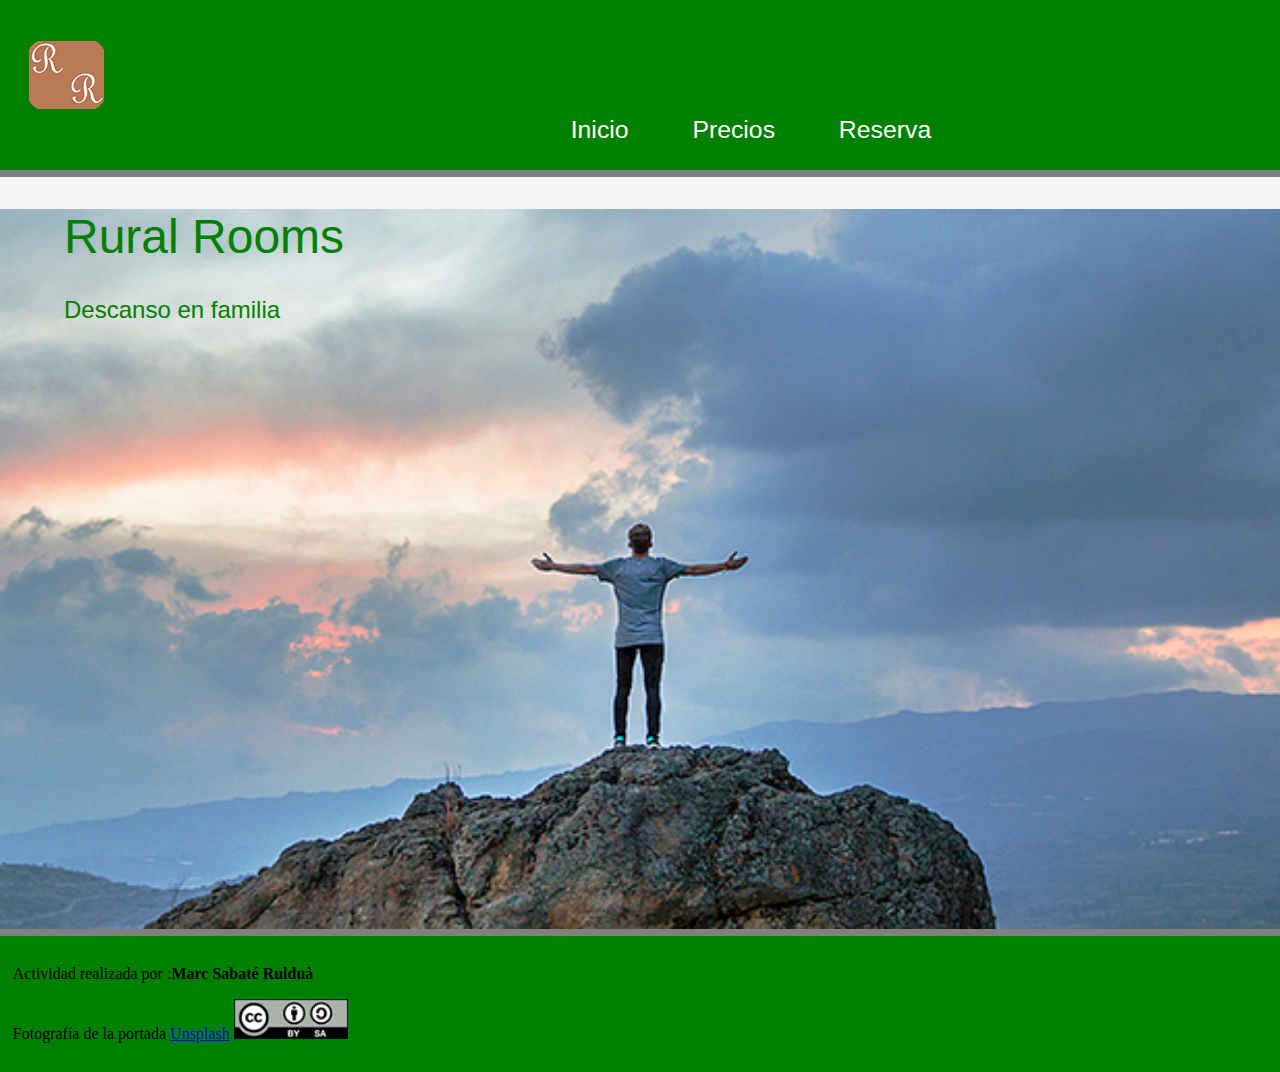
<file: A4/pagina_inici.html>
<!DOCTYPE html>
<html lang="ca">

<head>
  <meta charset="utf-8">
  <title>Rural Rooms</title>
  <link rel="stylesheet" href="./CSS/estils.css">
<body>
  <header>
    <div class="imatgerr">
      <a href="pagina_inici.html">
        <img src="./img/RRLogo.png">
      </a>
    </div>
    <nav>
      
      <li class="enllaç"><a href="pagina_inici.html">Inicio</a></li>
      <li class="enllaç"><a href="precios.html">Precios</a></li>
      <li class="enllaç"><a href="reserva.html">Reserva</a></li>
      
    </nav>
  </header>
  <div class="imatgefons">
    <h1>Rural Rooms</h1>
    <h2>Descanso en familia</h2>
  </div>

  <footer>
    <p>Actividad realizada por :<strong>Marc Sabaté Rulduà</strong></p>
    <p>Fotografía de la portada <a href="https://unsplash.com/" target="_blank">Unsplash</a>
      <a href="http://creativecommons.org/licenses/by-sa/4.0/" target="_blank">
        <img src="img/creative-commons.png" style="height: 40px;">
  </footer>
</body>

</html>
</file>
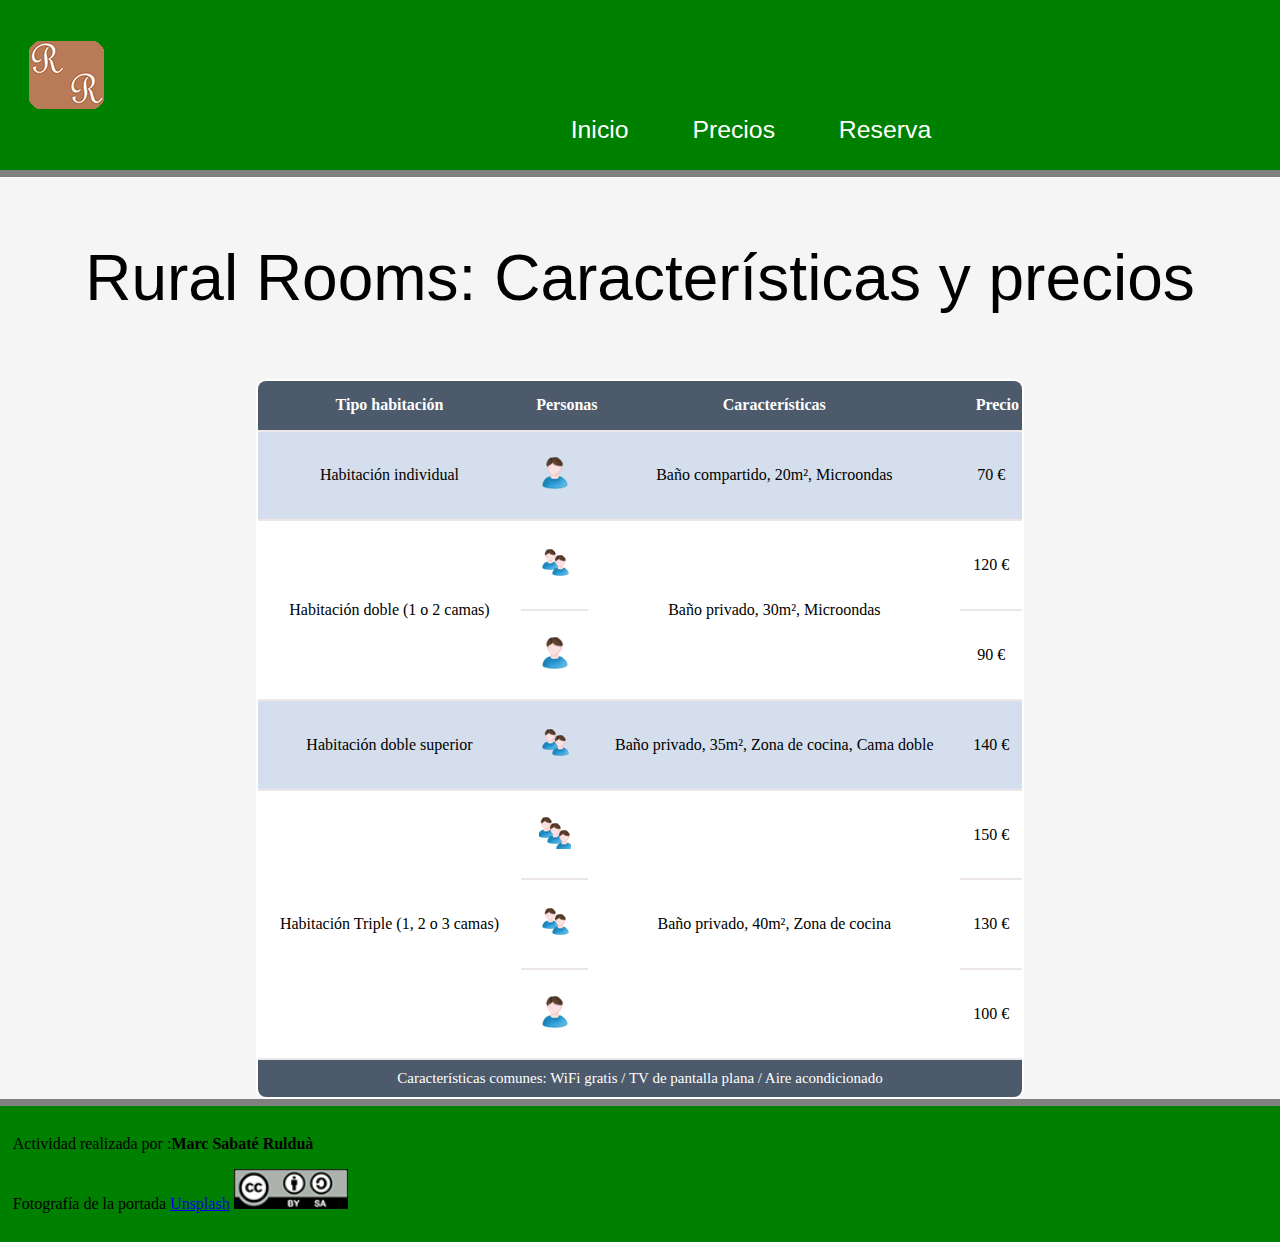
<file: A4/precios.html>
<!DOCTYPE html>
<html lang="ca">

<head>
  <meta charset="utf-8">
  <title>Rural Rooms</title>
  <link rel="stylesheet" href="./CSS/estils.css">
</head>
</head>

<body>
  <header>
    <div class="imatgerr">
      <a href="pagina_inici.html">
        <img src="./img/RRLogo.png">
      </a>
    </div>
    <nav>
      <li class="enllaç"><a href="pagina_inici.html">Inicio</a></li>
      <li class="enllaç"><a href="precios.html">Precios</a></li>
      <li class="enllaç"><a href="reserva.html">Reserva</a></li>
    </nav>
  </header>
  <div>
    <p class="titoltaula">Rural Rooms: Características y precios</p>
  </div>
  <table>
    <thead>
      <tr>
        <th class="captaula">Tipo habitación</th>
        <th class="captaula">Personas</th>
        <th class="captaula">Características</th>
        <th class="captaula">Precio</th>
      </tr>
    </thead>
    <tr class="individual">
      <td>Habitación individual</td>
      <td><img src="./img/individual.png"></td>
      <td>Baño compartido, 20m², Microondas</td>
      <td>70 €</td>
    </tr>
    <tr>
      <td rowspan="2">Habitación doble (1 o 2 camas)</td>
      <td><img src="./img/doble.png"></td>
      <td rowspan="2">Baño privado, 30m², Microondas</td>
      <td>120 €</td>
    </tr>
    <tr>
      <td><img src="./img/individual.png"></td>
      <td>90 €</td>
    </tr>
    <tr class="doble">
      <td>Habitación doble superior</td>
      <td><img src="./img/doble.png"></td>
      <td>Baño privado, 35m², Zona de cocina, Cama doble</td>
      <td>140 €</td>
    </tr>
    <tr>
      <td rowspan="3">Habitación Triple (1, 2 o 3 camas)</td>
      <td><img src="./img/triple.png"></td>
      <td rowspan="3">Baño privado, 40m², Zona de cocina</td>
      <td>150 €</td>
    </tr>
    <tr>
      <td><img src="./img/doble.png"></td>
      <td>130 €</td>
    </tr>
    <tr>
      <td><img src="./img/individual.png"></td>
      <td>100 €</td>
    </tr>
    <tfoot>
      <tr>
        <td colspan="4" class="peutaula">Características comunes: WiFi gratis / TV de pantalla plana / Aire acondicionado</td>
      </tr>
    </tfoot>
  </table>
  
  <footer>
    <p>Actividad realizada por :<strong>Marc Sabaté Rulduà</strong></p>
    <p>Fotografía de la portada <a href="https://unsplash.com/" target="_blank">Unsplash</a>
      <a href="http://creativecommons.org/licenses/by-sa/4.0/" target="_blank">
        <img src="img/creative-commons.png" style="height: 40px;">
  </footer>


</html>
</file>
<file: screenstyles.css>
body{
	background:#000;
	color:#ccc;
	font-family: helvetica, arial, sans-serif;
}
a {color:#fff}
</file>
<file: printstyles.css>
body{
	background:#fff;
	color:#000;
	font-family: helvetica, arial, sans-serif;
	font-size:300%;
}
</file>
<file: A3/CSS/estils.css>
body{
  background: yellow;
  margin-top: 1%;
  margin-left: 8%;
  margin-right: 8%;
  padding:0;
  border: 0;
  font-family: serif; font-size: 125%;
}

header{
  background-color: whitesmoke;
  padding: 10px 15px;

}

nav{
  text-align: center;
  background-color: gray;
  color: orange;
    width: 80em;
    
}
nav li{
  display: inline;
  padding: 15px;

}

h1 {
  text-align: left;
  font-family: Arial, Helvetica, sans-serif;
  font-size: 1.5em;
  margin-bottom: 3px;
  padding-left: 10px;
  color:blue;
  background-color: whitesmoke;
  
 
}

h2, h3 {
  text-align: left;
  font-size: 1.5em;
  margin-bottom: 10px;
  color:black;
  text-decoration: solid;
}
#especial::first-letter {
  font-weight: bold;
  font-size: 300%;
  
  }

#titollogo {
 background-color:gray;
 text-align: center;
 width: 80em;
  }
#imatgetext {
  background-color: whitesmoke;
  text-align: center;
}
#textprincipal{
  text-align: left;
  background-color: whitesmoke;
  color: #000;
  font-size: 1.0em;
  padding: 0 10px;
  font-family: Arial, Helvetica, sans-serif;
  
}

#fons{
  background-color: whitesmoke;
}

.logo{

  width: 20px;
  height: 20px;
  padding-left: 5px;
}

#curiositats{
  margin-left: 25px;
}


footer{
  background-color: blueviolet;
  text-align: center;
     
}
.enllaç{
  text-decoration: none;
  color: orange;

}
.enllaç a{
  text-decoration: none;
  color: orange;
}
.enllaç a:hover{
  color: black;
  text-decoration: underline;
}


.cine{
  color: blue;  
  list-style-image: url("../img/icono-cine.png");
  
}

#imatgetrip{
  text-align: center;
  float: right;
  margin-right: 15%;
}
.enllaçperson{
  text-decoration: none;
  color: orange;
  background-color: gray;
  text-align: center;
  margin-left: 45%;
  margin-right: 45%;
  


}
.enllaçperson a{
  text-decoration: none;
  color: orange;
}
.enllaçperson a:hover{
  color: black;
  text-decoration: underline;
}

#imatgeperson{
  text-align: center;
  width: 5em;
  height: 1%;
  justify-content: center;
  padding-left: 45%;
   
  
  }
</file>
<file: A4/CSS/estils.css>
header {
  background: green;
  margin: 0;
  box-sizing: border-box;
  border: 0;
  border-bottom: 7px solid gray;
}

body {
  font-family: serif;
  background-color: whitesmoke;
  margin: 0;

}

h1 {
  color: green;
  font-size: 300%;
  padding-left: 5%;
  font-family: Verdana, Geneva, Tahoma, sans-serif;
  font-weight: 200;
  text-align: left;
}

h2 {
  color: green;
  font-size: 150%;
  padding-left: 5%;
  font-family: Verdana, Geneva, Tahoma, sans-serif;
  font-weight: 200;
  text-align: left;
}

nav {
  text-align: right;
  color: white;
  font-size: 155%;
  padding-right: 25%;
  padding-bottom: 2%;

}

nav li {
  display: inline;
  padding: 15px;
  margin-bottom: 3%;
  padding-bottom: 2%;


}

/*nav ul{ 
  display: flex;
  list-style: none;
  gap: 70px;
}
*/
.enllaç {
  text-decoration: none;
  color: white;
  font-family: Verdana, Geneva, Tahoma, sans-serif;
  padding: 3%;
  padding-bottom: 2%;

}

.enllaç a {
  text-decoration: none;
  color: white;
  padding-bottom: 2%;

}

.enllaç a:hover {
  color: white;
  text-decoration: none;
  padding-bottom: 2%;

}

.imatgerr {
  text-align: left;
  width: 80em;
  background-repeat: no-repeat;
  background-color: green;
  padding-left: 2%;
  padding-top: 3%;
  float: inline-start;
  margin-bottom: 0;
  padding-bottom: 0;

}

footer {
  background-color: green;
  padding: 1%;
  margin: 0%;
  height: auto;
  border-top: 7px solid gray;
}

.imatgefons {
  background-image: url('../img/fondoindex.jpg');
  background-size: cover;
  background-position: top;
  height: 80vh;
  /*display: flex;*/
  justify-content: left;
  text-align: left;
  color: white;

}

/* Preus*/
.titoltaula {
  text-align: center;
  font-size: 4em;
  font-family: 'Gill Sans', 'Gill Sans MT', Calibri, 'Trebuchet MS', sans-serif;
}

table {
  width: 60%;
  border-collapse: collapse;
  margin: 0 auto;
  border: 2px solid white !important;
  border-radius: 10px;
  overflow: hidden;
  height: 80vh;
}

table,
th,
td {
  border: none;
  padding: 10px;
  background-color: white;
}

.peutaula {
  background-color: #4c5a6b;
  color: rgb(255, 255, 255);
  text-align: center;
  font-size: 15px;
}

tr.individual td {
  background-color: rgb(212, 222, 236);
  color: black;
}

tr.doble td {
  background-color: rgb(212, 222, 236);
  color: black;
}

tr {
  border-bottom: 2px solid rgb(236, 230, 230);
}

td {
  text-align: center;
}

.captaula {
  background-color: #4c5a6b;
  color: white;
  padding: 2%;
}

/* Formulari */
.formulari {
  background-color: gainsboro;
  padding: 5%;
  margin: 3%;
}

.form {
  padding: 1%;
  font-family: Verdana, Geneva, Tahoma, sans-serif;
  list-style: none;
}
</file>
